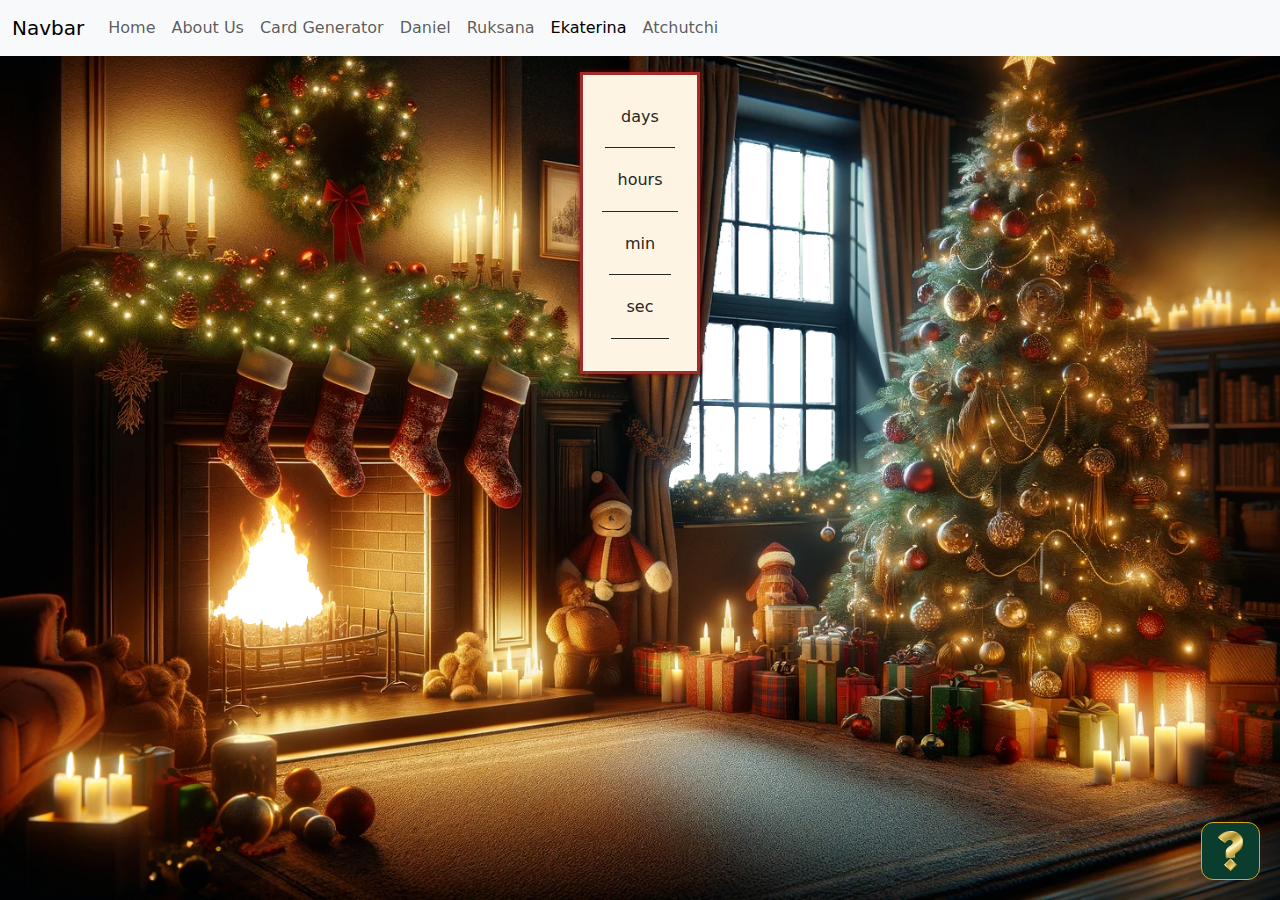
<file: ekaterina.html>
<!doctype html>
<html lang="en">

<head>
  <meta charset="utf-8">
  <meta name="viewport" content="width=device-width, initial-scale=1">
  <title>Interactive Christmas Card</title>
  <link href="https://cdn.jsdelivr.net/npm/bootstrap@5.3.2/dist/css/bootstrap.min.css" rel="stylesheet">
  <!-- <link href="assets/css/styles.css" rel="stylesheet"> -->

  <style>
    body {
      background: url("./assets/images/front_image.png") no-repeat center center fixed;
      background-size: cover;
    }

    /* ------------------------- FAQ/ HELP SECTION */
    .faq-button {
      position: fixed;
      bottom: 20px;
      right: 20px;
      cursor: pointer;
      /* background-color: #A02C2C; */
      /* background-color: #262626; */
      background-color: #0B3D2E;
      padding-inline: 1rem;
      padding-block: 0.5rem;
      border-radius: 12px;
      border: 1px solid #DAA520;
      transition: transform 0.3s ease-in-out;
    }

    .faq-button:hover {
      transform: scale(1.1);
    }

    .faq-title {
      font-size: 1.2rem;
      color: #0B3D2E;
      font-weight: 700;
    }

    .faq-close-btn {
      background-color: #A02C2C;
      color: #FDF4E3;
    }

    .faq-close-btn:hover {
      background-color: #a44646;
    }

    .faq-content {
      /* background: linear-gradient(90deg, rgba(255, 255, 255, .65) 0%, #f8f9fa 50%, rgba(255, 255, 255, .65) 100%); */
      background: linear-gradient(90deg, rgba(253, 244, 227, .65) 0%, #FDF4E3 50%, rgba(253, 244, 227, .65) 100%);
      font-weight: bold;
      font-size: .9rem;
      padding-inline: 1em;

    }

    .faq-body {
      border: 2px solid #A02C2C;
      border-radius: .5rem;
      box-shadow: 0px 1px 5px 1px #c65b5b;
    }

    /* ------------------------- COUNTDOWN */
    .countdown-container {
      /* position: absolute;
    top: 0;
    right: 0; */

      display: flex;
      flex-direction: column;
      justify-content: center;
      align-items: center;
      gap: .4rem;
      flex-wrap: wrap;

      padding: 1em;
      padding-bottom: 2em;
      max-width: 340px;
      min-height: 302px;
      margin: auto;

      /* background: url("./assets/images/countdown-timer/bg-timer.png"); */
      /* background: url("./assets/images/countdown-timer/bg-timer1.png"); */
      /* background-position: center center;
      background-repeat: no-repeat;
      background-size: 50% 170%; */
      background-color: #FDF4E3;
      border: 3px solid #A02C2C;
      box-shadow: 0px 0px 5px 0px rgba(128, 0, 0, 1);
      max-width: 120px;

      margin-top: 1rem;

      /* position: relative; */
    }

    /* .countdown-container::after {
    content: "";
    background: url("./assets/images/countdown-timer/bg-timer.png");
    background-position: center center;
    background-repeat: no-repeat;
    background-size: 100% 100%;
    opacity: 1;
    inset: 0;
    position: absolute;
    z-index: -1; 
  } */

    .countdown-item {
      color: #262626;
      /* color: #eee6e6; */
      padding-inline: 1em;
      flex: 1;
      border-bottom: 1px solid #262626;
    }

    .count-time {
      font-size: 1.7em;
      font-weight: bold;
      padding-top: .5em;
      text-shadow: 0px 0px 3px #283105;
      
    }

    /* ------------------------- CANDLES LIGHT */
    /* .lights {
      display: flex;
      gap: 1em;
    }

    .lights > * {
      flex: 1;
    }

    .candle1 {
      width: 100%;
      height: 200px;

      background: linear-gradient(270deg, #f0b904, #6b2304, #ee9911);
      background-size: 300% 300%;

      animation: flicker 5s ease infinite;
    }

    @keyframes flicker {
      0% {background-position: 82% 0%}
      50% {background-position: 19% 100%}
      100% {background-position: 82% 0%}
    }

    .candle2 {
      width: 100%;
      height: 200px;

      background: linear-gradient(231deg, #ee9911, #fdcf58, #d26f04);
      background-size: 300% 300%;
      animation: flicker1 2s infinite alternate;
    }

    @keyframes flicker1 {
    0%{background-position:92% 0%}
    50%{background-position:9% 100%}
    100%{background-position:92% 0%}
}

.candle3 {
  width: 100%;
  height: 200px;

  background: linear-gradient(270deg, #4d44c6, #f2e815, #44c667, #f21528 );
  background-size: 300% 300%;

  animation: decoration-light 1s ease infinite;   
  }

  @keyframes decoration-light {
    0%{background-position:0% 0%}
    50%{background-position:100% 50%}
    100%{background-position:0% 50%}
} */

  </style>
</head>

<body>
  <header>
    <nav class="navbar navbar-expand-lg bg-body-tertiary">
      <div class="container-fluid">
        <a class="navbar-brand" href="#">Navbar</a>
        <button class="navbar-toggler" type="button" data-bs-toggle="collapse" data-bs-target="#navbarSupportedContent"
          aria-controls="navbarSupportedContent" aria-expanded="false" aria-label="Toggle navigation">
          <span class="navbar-toggler-icon"></span>
        </button>
        <div class="collapse navbar-collapse" id="navbarSupportedContent">
          <ul class="navbar-nav me-auto mb-2 mb-lg-0">
            <li class="nav-item">
              <a class="nav-link active" aria-current="page" href="index.html">Home</a>
            </li>
            <li class="nav-item">
              <a class="nav-link" href="aboutus.html">About Us</a>
            </li>
            <li class="nav-item">
              <a class="nav-link" href="card_gen.html">Card Generator</a>
            </li>
            <li class="nav-item">
              <a class="nav-link" href="dennis.html">Daniel</a>
            </li>
            <li class="nav-item">
              <a class="nav-link" href="ruksana.html">Ruksana</a>
            </li>
            <li class="nav-item">
              <a class="nav-link" href="ekaterina.html">Ekaterina </a>
            </li>
            <li class="nav-item">
              <a class="nav-link" href="atchutchi.html">Atchutchi</a>
            </li>
          </ul>
        </div>
      </div>
    </nav>
  </header>

  <div class="text-center">
  </div>
  
  <div class="countdown-container">
    <div class="countdown-item" id="days">
      <div id="days-count" class="count-time"></div>
      <p>days</p>
    </div>
    
    <div class="countdown-item" id="hours">
      <div id="hours-count" class="count-time"></div>
      <p>hours</p>
    </div>

    <div class="countdown-item" id="minutes">
      <div id="minutes-count" class="count-time"></div>
      <p>min</p>
    </div>

    <div class="countdown-item" id="seconds">
      <div id="seconds-count" class="count-time"></div>
      <p>sec</p>
    </div>
  </div>

  <div class="lights">
    <div class="candle1"></div>
    <div class="candle2"></div>
    <div class="candle3"></div>
    <div class="candle4"></div>
    <div class="candle5"></div>
  </div>

  <button type="button" class="faq-button" data-bs-toggle="modal" data-bs-target="#faqModal">
    <img src="./assets/images/faq/faq-gold.png" alt="question mark" width="25" height="40">
  </button>


  <!-- Modal -->
  <div class="modal fade" id="faqModal" tabindex="-1" aria-labelledby="helpPageModal" aria-hidden="true">
    <div class="modal-dialog">
      <div class="modal-content faq-content">
        <div class="modal-header faq-header">
          <h5 class="modal-title modal-header faq-title" id="helpPageModal">FAQ</h5>
          <button type="button" class="btn-close" data-bs-dismiss="modal" aria-label="Close"></button>
        </div>
        <div class="modal-body faq-body">
          <p>In winter's hush, a tale unfolds,
            Of joy and warmth, as love beholds.
            Snowflakes dance in moonlit glee,
            A Christmas whisper, pure and free.
            <img src="./assets/images/about-us/place-holder.png" alt="place holder" width="80" height="80">
            Gifts wrapped tight with ribbons bright,
            Kindred hearts in soft moonlight.
            Carols sing in the frosty air,
            A season's magic, everywhere.

            Gather close, by the fireside's glow,
            Embrace the love that we bestow.
            Peace on Earth, goodwill to men,
            Merry Christmas, again, again.
          </p>
          <img src="./assets/images/about-us/place-holder.png" alt="place holder" width="80" height="80">
          <p>In winter's hush, a tale unfolds,
            Of joy and warmth, as love beholds.
            Snowflakes dance in moonlit glee,
            A Christmas whisper, pure and free.

            Gifts wrapped tight with ribbons bright,
            Kindred hearts in soft moonlight.
            Carols sing in the frosty air,
            A season's magic, everywhere.

            Gather close, by the fireside's glow,
            Embrace the love that we bestow.
            Peace on Earth, goodwill to men,
            Merry Christmas, again, again.</p>

          <p>In winter's hush, a tale unfolds,
            Of joy and warmth, as love beholds.
            Snowflakes dance in moonlit glee,
            A Christmas whisper, pure and free.

            Gifts wrapped tight with ribbons bright,
            Kindred hearts in soft moonlight.
            Carols sing in the frosty air,
            A season's magic, everywhere.

            Gather close, by the fireside's glow,
            Embrace the love that we bestow.
            Peace on Earth, goodwill to men,
            Merry Christmas, again, again.</p>
        </div>
        <div class="modal-footer">
          <button type="button" class="btn btn-secondary modal-button faq-close-btn"
            data-bs-dismiss="modal">Close</button>
          <!-- <button type="button" class="btn btn-primary">Save changes</button> -->
        </div>
      </div>
    </div>
  </div>

  <script>
    document.addEventListener("DOMContentLoaded", function () {

      // ------------------------------ COUNTDOWN 

      let christmasDate = new Date("December 25, " + new Date().getFullYear() + " 00:00:00").getTime();
      let days, hours, minutes, seconds;

      // Display 
      const updateCountdownDisplay = () => {
        document.getElementById("days-count").innerHTML = String(days).padStart(2, "0");
        document.getElementById("hours-count").innerHTML = String(hours).padStart(2, "0");
        document.getElementById("minutes-count").innerHTML = String(minutes).padStart(2, "0");
        document.getElementById("seconds-count").innerHTML = String(seconds).padStart(2, "0");
      }

      // Update time
      const countdown = setInterval(function () {
        const currentDte = new Date().getTime();

        const timeLeft = christmasDate - currentDte;

        days = Math.floor(timeLeft / (1000 * 60 * 60 * 24));
        hours = Math.floor((timeLeft % (1000 * 60 * 60 * 24)) / (1000 * 60 * 60));
        minutes = Math.floor((timeLeft % (1000 * 60 * 60)) / (1000 * 60));
        seconds = Math.floor((timeLeft % (1000 * 60)) / 1000);

        // Reset the countdown 
        if (timeLeft < 0) {
          clearInterval(countdown);
          // document.getElementById("countdown").innerHTML = "Merry and bright Christmas to you! Cheers to the season of joy!";
          christmasDate = new Date("December 25, " + (new Date().getFullYear() + 1) + " 00:00:00").getTime();
        }

        updateCountdownDisplay();
      }, 1000);
    });
  </script>

  <script src="https://code.jquery.com/jquery-3.3.1.slim.min.js"></script>
  <script src="https://cdn.jsdelivr.net/npm/bootstrap@5.3.2/dist/js/bootstrap.bundle.min.js"></script>
  <script src="assets/js/scripts.js"></script>
</body>

</html>
</file>
<file: assets/css/styles.css>
body {
  font-family: 'Roboto', sans-serif;
  font-weight: bolder;
  background-color: #fff;
  color: #000;
  margin: 0;
  padding: 0;
  height: 100vh;
}

h1,
h2,
h3,
h4,
h5,
h6 {
  font-family: 'Great Vibes', cursive;
  font-weight: bold;
  color: #FFD700;
}

/* ______________NAVBAR____________________ */
.navbar {
  background-color: #333; /* Cor de fundo da barra de navegação */
  border-bottom: 4px solid #D32F2F; /* Borda inferior para destacar */
}

.navbar .navbar-brand {
  color: #fff;
  font-family: 'Great Vibes', cursive;
  font-size: 1.5em;
}

.navbar .navbar-nav .nav-link {
  color: #fff;
  transition: color 0.5s;
}

/* Style for active nav link */
.navbar .navbar-nav .nav-link.active {
  color: #D32F2F; /* Change color for active state */
  border-bottom: 3px solid #D32F2F; /* Underline for active state */
}

.navbar .navbar-nav .nav-link:hover,
.navbar .navbar-nav .nav-link:focus {
  color: #D32F2F; 
}

.navbar .navbar-nav .active .nav-link,
.navbar .navbar-nav .nav-link.active {
  color: #D32F2F; 
  border-bottom: 3px solid #D32F2F; 
}


.navbar-toggler {
  /*border-color: #ff6600;*/
}

.navbar-toggler .navbar-toggler-icon {
  background-image: url("data:image/svg+xml;utf8,<svg fill='%23ff6600' ... </svg>");
}
/* ___________________________________________________________ */

/* Festive background colors for Christmas */
.bg-christmas {
  background-color: #d32f2f;
  /* Christmas red */
  color: #fff;
  /* White text color */
  display: flex;
  /* Align children inline */
  justify-content: center;
  /* Center children horizontally */
  padding: 10px;
  border-radius: 5px;
  box-shadow: 0 4px 8px rgba(0, 0, 0, 0.1);
  /* subtle shadow */
}

/* Styles for each time section */
.time-section {
  display: inline-block;
  margin: 0 5px;
  /* Space between sections */
  text-align: center;
  /* Center the text */
}

/* Styles for labels below the numbers */
.label {
  font-size: 0.75rem;
  /* Size of the label text */
  text-transform: uppercase;
  /* Uppercase labels for a cleaner look */
}

/* Styles for the Music Player */
.music-player {
  margin-top: 20px;
  /* Space between countdown and player */
}

/* Style for the card generator canvas */
.card-canvas {
  border: 2px solid #777777;
}

.overlay-container {
  position: relative;

  margin: auto;
}


/* ________________Music Player Footer____________________ */
.footer {
  background-color: #014421;
  /* Forest green background */
  padding: 10px;
  color: #fff;
}

/* Playlist modal at the bottom right */
.playlist-modal {
  position: fixed;
  bottom: 60px;
  /* Adjust as needed */
  right: 0px;
  /* Adjust as needed */
  width: 300px;
  /* Adjust as needed */
  background-color: rgba(211, 47, 47, 0.5);
  color: #fff;
  padding: 15px;
  display: none;
  /* Initially hidden */
  z-index: 1050;
  /* Above other elements */
  overflow: auto;
  box-shadow: 0 4px 8px rgba(0, 0, 0, 0.5);
}


.playlist-content {
  background-color: rgba(11, 61, 46, .7);
  padding: 20px;
  border-radius: 5px;
  border-radius: 5px;
  text-align: center;
}

/* Ensure close button is visible */
.close-modal {
  float: right;
  cursor: pointer;
}

/* Style for displaying the currently playing song's title */
.current-song {
  font-size: 1em;
  margin: 10px 0;
}

.form-range {
  width: 100%;
  /* Full width for volume and progress bar */
}

/* Style for rounded play/pause button */
#play-pause.rounded-circle {
  border-radius: 50%;
  padding: 0.5rem 0.8rem;
}

/* Style for the volume control and mute toggle */
#volume-control {
  display: inline-block;
  vertical-align: middle;
  width: auto;
  margin: 0 10px;
}

/* Ensure the volume icon is white for visibility */
.volume-icon {
  color: #fff;
  /* White color for the volume icon */
}

/* Style for list items in the playlist modal for better visibility */
#playlist-list li {
  color: #fff;
  /* Black color for list items */
  cursor: pointer;
  /* Indicate the items are clickable */
  padding: 5px 0;
  /* Some padding for touch targets */
}

/* Style for green buttons with shadow */
#prev-song,
#play-pause,
#next-song {
  background-color: #D32F2F;
  /* Forest green background */
  box-shadow: 0 4px 8px rgba(0, 0, 0, 0.3);
  /* Shadow effect */
}

/* Centering the player controls */
.player-controls {
  display: flex;
  justify-content: center;
  align-items: center;
  gap: 15px;
  /* Space between buttons */
}

/* Style for the slider thumbs */
.form-range::-webkit-slider-thumb {
  background-color: #D32F2F; 
}

.form-range::-moz-range-thumb {
  background-color: #D32F2F;
} 

.footer .btn-secondary {
  background-color: #D32F2F; 
  border: none; /* Remove border */
  box-shadow: 0 2px 4px rgba(0, 0, 0, 0.5); /* Drop shadow */
}


/* _____________________________________________________ */

/* MEDIA QUERIES FOR CARD GENERATOR*/

/* _____________________________________________________ */

/* @media (max-width: 425px) {
  #card-canvas {
    width: 60%;
    height: auto;
    border: 2px solid #777777;
  }
} */

/* _____________________________________________________ */

/* tablet screens */

/* @media (min-width: 426px) and (max-width: 768px) {
  #card-canvas {
    width: 60%;
    height: 400px;
    border: 2px solid #777777;
  }
} */

/* _____________________________________________________ */

/* Laptop screens */

/* @media (min-width: 769px) and (max-width: 1024px) {
  #card-canvas {
    width: 50%;
    height: 300px;
    border: 2px solid #777777;
  }
} */


/* _____________________________________________________ */

/* Large screens */

/* @media (min-width: 1025px) {
  #card-canvas {
    width: 50%;
    height: auto;
    border: 2px solid #777777;
  }
} */

.grid-container {
  position: relative;
  width: 100vw;
  height: 10vh;
}

#rear_image_wrapper {
  background: url('../images/rear_image.png') no-repeat center center;
  background-size: cover;
  position: absolute;
  top: 0;
  left: 0;
  width: 100vw;
  height: 80vh;
  z-index: 1;
}

#between_wrapper {
  position: absolute;
  z-index: 2;
  top: 0;
  left: 0;
  width: 100vw;
  height: 100vh;
}

#front_image_wrapper {
  background: url('../assets/images/front_image.png') no-repeat center center;
  background-size: cover;
  position: absolute;
  top: 0;
  left: 0;
  width: 100vw;
  height: 80vh;
  z-index: 3;
}

.navbar .navbar-brand {
  position: absolute;
  left: 10rem;
  transform: translateX(-50%);
}

/* -------------------------------- COUNTDOWN TIMER */
.countdown-wrapper {
position: relative;
}

.countdown-container {
  display: flex;
  justify-content: center;
  align-items: center;
  gap: .4rem;
  flex-wrap: wrap;

  padding: 1em;
  margin: auto;

  background-color: rgba(38, 38, 38, 0.8);
  max-width: 5rem;
  /* border-radius: .5rem; */

  margin-top: 1rem;
  position: absolute;
  right: 2.3em;
}

.countdown-item {
  color: #FDF4E3;
  padding-inline: 1em;
  flex: 1;
  border-bottom: 1px solid rgba(253, 244, 227, 0.3);
  text-shadow: 0px 0px 3px #DAA520;

}

.count-time {
  font-size: 1.2em;
  font-weight: bold;
  padding-top: .5em;
}


/* -------------------------------- END COUNTDOWN TIMER */

/* -------------------------------- HELP PAGE (FAQ) */
.faq-button {
  position: fixed;
  bottom: 20px;
  right: 20px;
  cursor: pointer;
  background-color: #0B3D2E;
  padding-inline: 1rem;
  padding-block: 0.5rem;
  border-radius: 12px;
  border: 1px solid #DAA520;
  transition: transform 0.3s ease-in-out;

  z-index: 1100;
}

.faq-button:hover {
  transform: scale(1.1);
}

.faq-title {
  font-size: 1.2rem;
  color: #0B3D2E;
  font-weight: 700;
}

.faq-close-btn {
  background-color: #A02C2C;
  color: #FDF4E3;
}

.faq-close-btn:hover {
  background-color: #a44646;
}

.faq-content {
  background: linear-gradient(90deg, rgba(253, 244, 227, .65) 0%, #FDF4E3 50%, rgba(253, 244, 227, .65) 100%);
  font-weight: bold;
  font-size: .9rem;
  padding-inline: 1em;
}

.faq-content {
  background: linear-gradient(90deg, rgba(253, 244, 227, .65) 0%, #FDF4E3 50%, rgba(253, 244, 227, .65) 100%);
  font-weight: bold;
  font-size: .9rem;
  padding-inline: 1em;

}

.faq-body {
  border: 2px solid #A02C2C;
  border-radius: .5rem;
  box-shadow: 0px 1px 5px 1px #c65b5b;
}
/* -------------------------------- END HELP PAGE (FAQ) */
</file>
